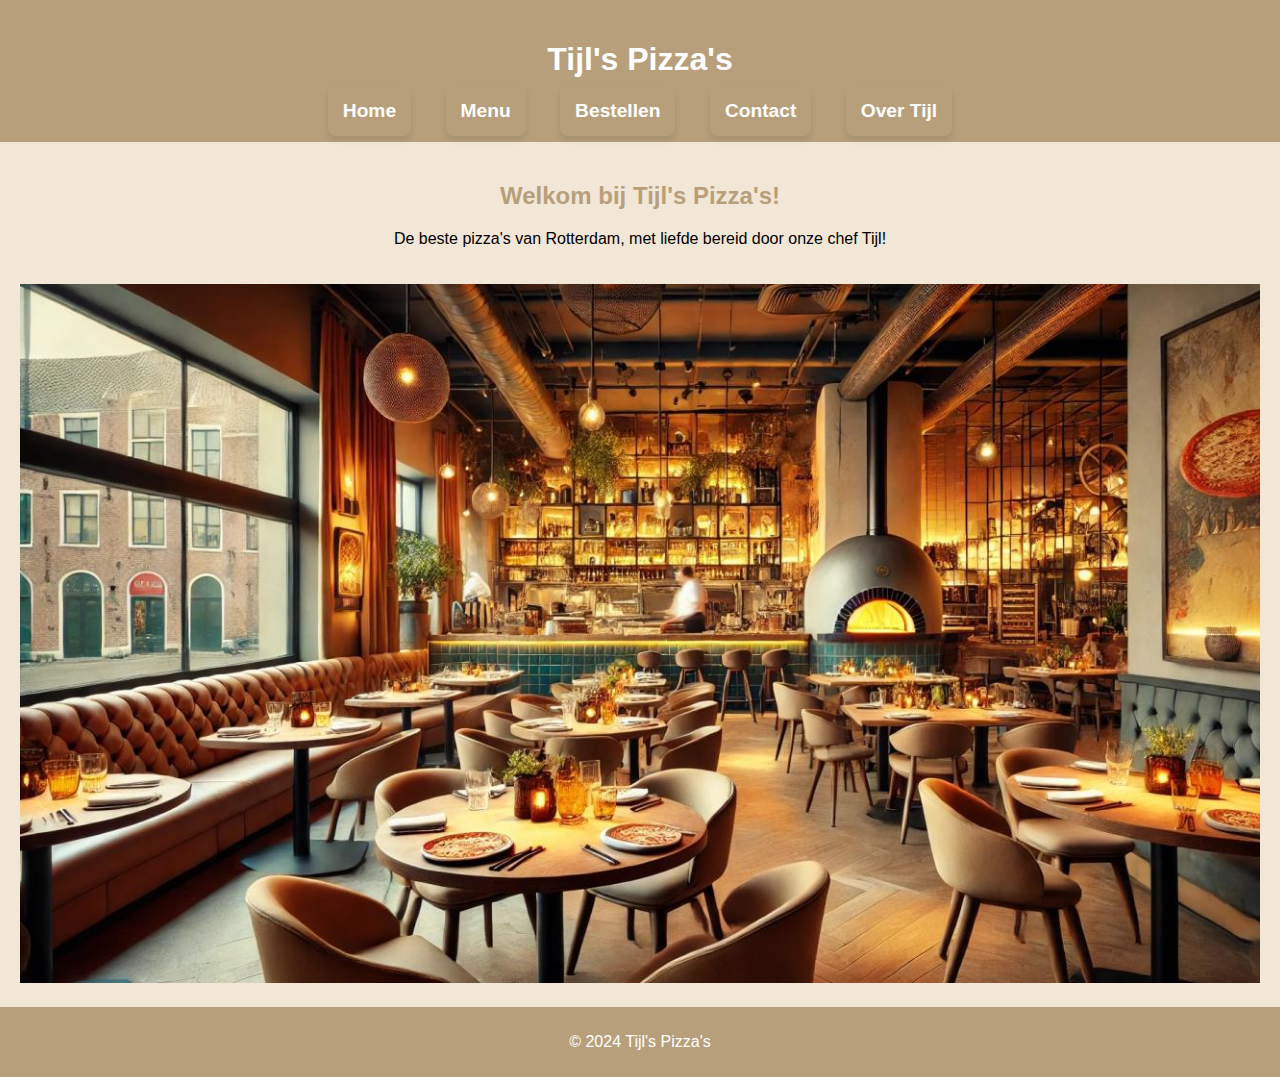
<file: Website Tijl Berlage/index.html>
<!DOCTYPE html>
<html lang="nl">
<!--Veel succes met nakijken meneer Boven!!-->
<head>
    <meta charset="UTF-8">
    <meta name="viewport" content="width=device-width, initial-scale=1.0">
    <title>Tijl's Pizza's - Home</title>
    <link rel="stylesheet" href="styles/stijl.css">
</head>
<body>
    <header>
        <h1>Tijl's Pizza's</h1>
        <nav>
            <ul>
                <li><a href="index.html">Home</a></li>
                <li><a href="menu.html">Menu</a></li>
                <li><a href="bestellen.html">Bestellen</a></li>
                <li><a href="contact.html">Contact</a></li>
                <li><a href="over.html">Over Tijl</a></li>
            </ul>
        </nav>        
    </header>

    <main>
        <section>
            <h2>Welkom bij Tijl's Pizza's!</h2>
            <p>De beste pizza's van Rotterdam, met liefde bereid door onze chef Tijl!</p>
            <img src="images/pizza.jpg" alt="Pizza" />
        </section>
    </main>

    <footer>
        <p>&copy; 2024 Tijl's Pizza's</p>
    </footer>
</body>
</html>
</file>
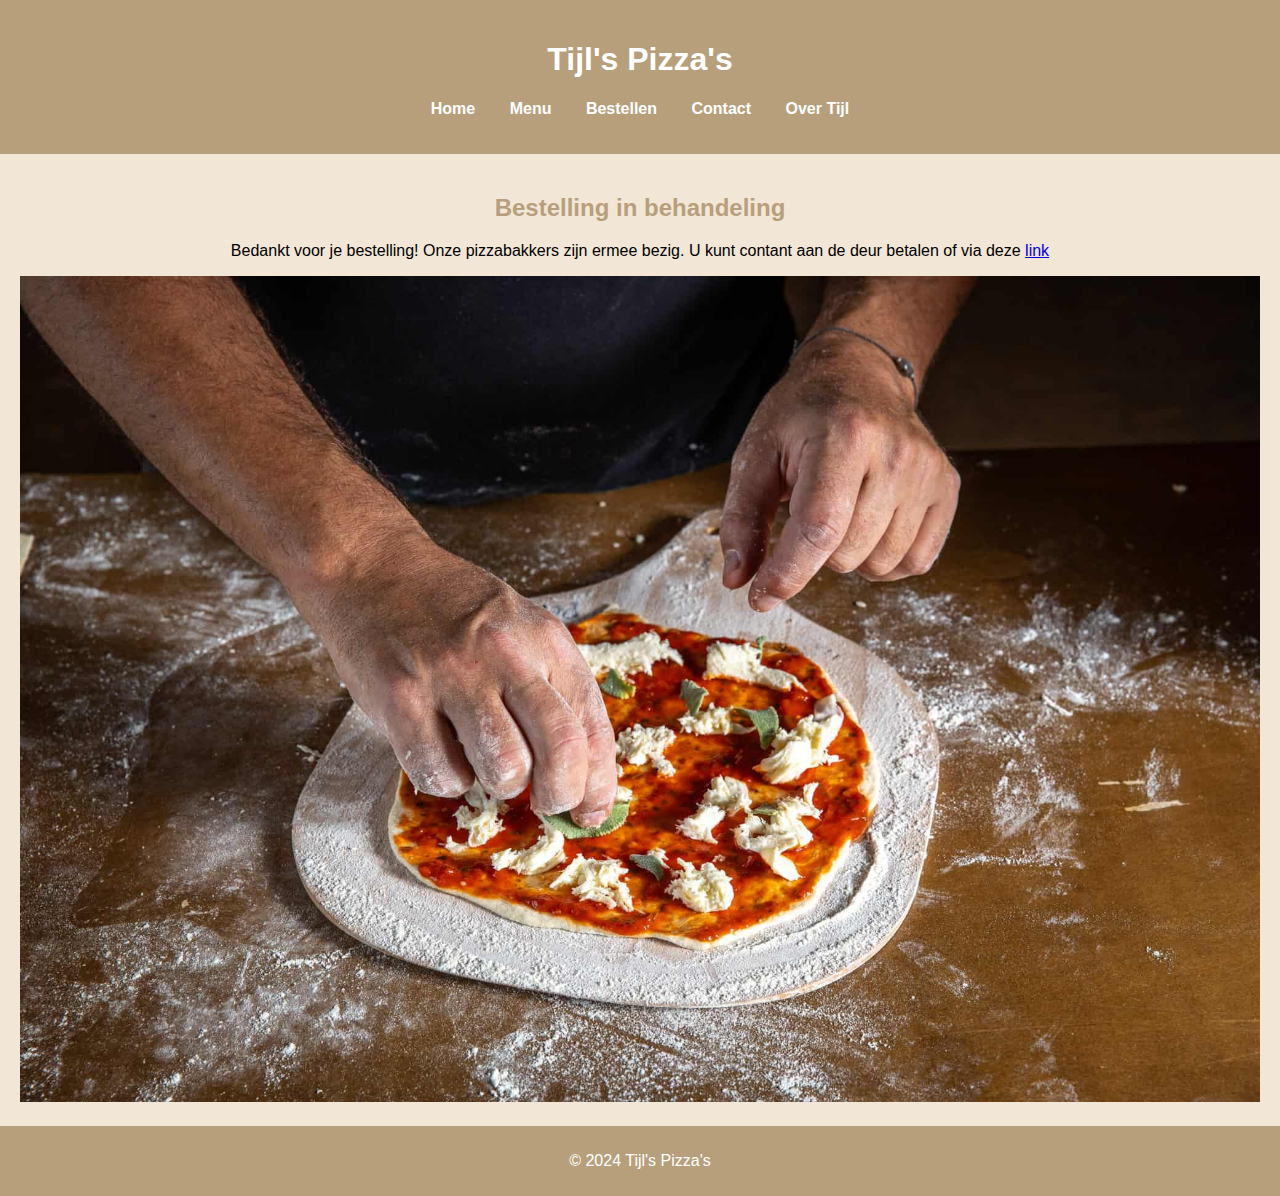
<file: Website Tijl Berlage/behandeling.html>
<!DOCTYPE html>
<html lang="nl">
<head>
    <meta charset="UTF-8">
    <meta name="viewport" content="width=device-width, initial-scale=1.0">
    <title>Behandeling - Tijl's Pizza's</title>
    <link rel="stylesheet" href="styles/stijl3.css">
</head>
<body>
    <header>
        <h1>Tijl's Pizza's</h1>
        <nav>
            <ul>
                <li><a href="index.html">Home</a></li>
                <li><a href="menu.html">Menu</a></li>
                <li><a href="bestellen.html">Bestellen</a></li>
                <li><a href="contact.html">Contact</a></li>
                <li><a href="over.html">Over Tijl</a></li>
            </ul>
        </nav>
    </header>

    <main>
        <section>
            <h2>Bestelling in behandeling</h2>
            <p>Bedankt voor je bestelling! Onze pizzabakkers zijn ermee bezig. U kunt contant aan de deur betalen of via deze <a href="https://tikkie.me/pay/eq9vjek1svg4vvm8ka22">link</a></p>
            <img src="images/behandeling.jpg" alt="Pizzabakker aan het werk" style="max-width: 100%; height: auto;">
        </section>
    </main>

    <footer>
        <p>&copy; 2024 Tijl's Pizza's</p>
    </footer>
</body>
</html>
</file>
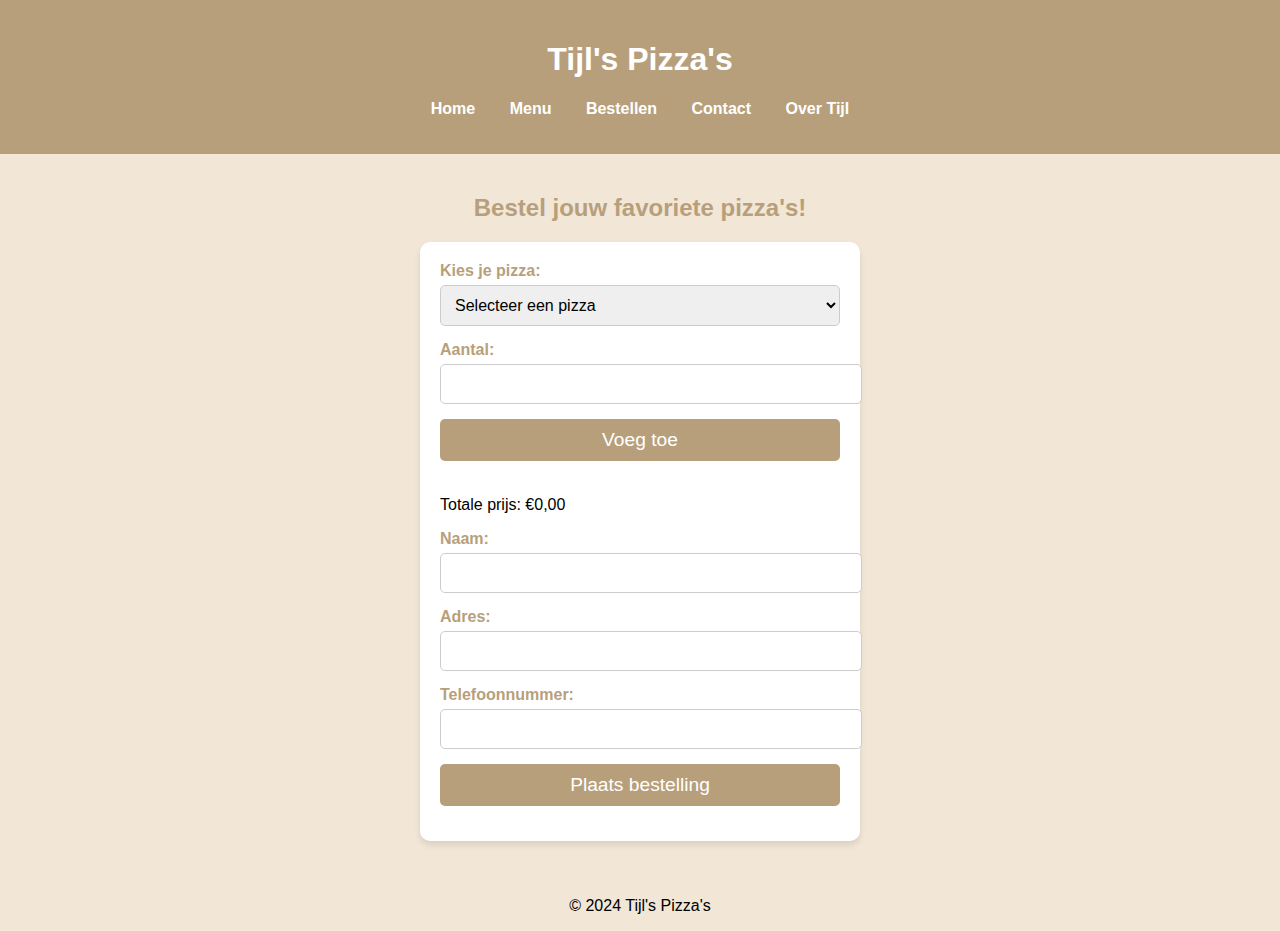
<file: Website Tijl Berlage/bestellen.html>
<!DOCTYPE html>
<html lang="nl">
<head>
    <meta charset="UTF-8">
    <meta name="viewport" content="width=device-width, initial-scale=1.0">
    <title>Bestellen - Tijl's Pizza's</title>
    <link rel="stylesheet" href="styles/stijl2.css">
    <script src="scripts/script.js" defer></script>
</head>
<body>
    <header>
        <h1>Tijl's Pizza's</h1>
        <nav>
            <ul>
                <li><a href="index.html">Home</a></li>
                <li><a href="menu.html">Menu</a></li>
                <li><a href="bestellen.html">Bestellen</a></li>
                <li><a href="contact.html">Contact</a></li>
                <li><a href="over.html">Over Tijl</a></li>
            </ul>
        </nav>
    </header>

    <main>
        <section>
            <h2>Bestel jouw favoriete pizza's!</h2>
            <form id="bestelForm" action="https://formspree.io/f/mwpkwvrg" method="POST">
                <label for="pizza">Kies je pizza:</label>
                <select id="pizza" name="pizza" required>
                    <option value="" disabled selected>Selecteer een pizza</option>
                    <option value="Margherita">Margherita (€9,50)</option>
                    <option value="Pepperoni">Pepperoni (€10,-)</option>
                    <option value="Hawaii">Hawaii (€10,-)</option>
                    <option value="Vegetariana">Vegetariana (€10,50)</option>
                    <option value="Quattro Stagioni">Quattro Stagioni (€11,-)</option>
                </select>

                <label for="aantal">Aantal:</label>
                <input type="number" id="aantal" name="aantal" min="1" required>

                <button type="button" id="voegToe">Voeg toe</button>
                <ul id="bestellingLijst"></ul>

                <p id="totaalPrijs">Totale prijs: €0,00</p>

                <label for="naam">Naam:</label>
                <input type="text" id="naam" name="naam" required>

                <label for="adres">Adres:</label>
                <input type="text" id="adres" name="adres" required>

                <label for="telefoon">Telefoonnummer:</label>
                <input type="tel" id="telefoon" name="telefoon" required>

                <button type="submit">Plaats bestelling</button>
            </form>
        </section>
    </main>

    <footer>
        <p>&copy; 2024 Tijl's Pizza's</p>
    </footer>
</body>
</html>
</file>
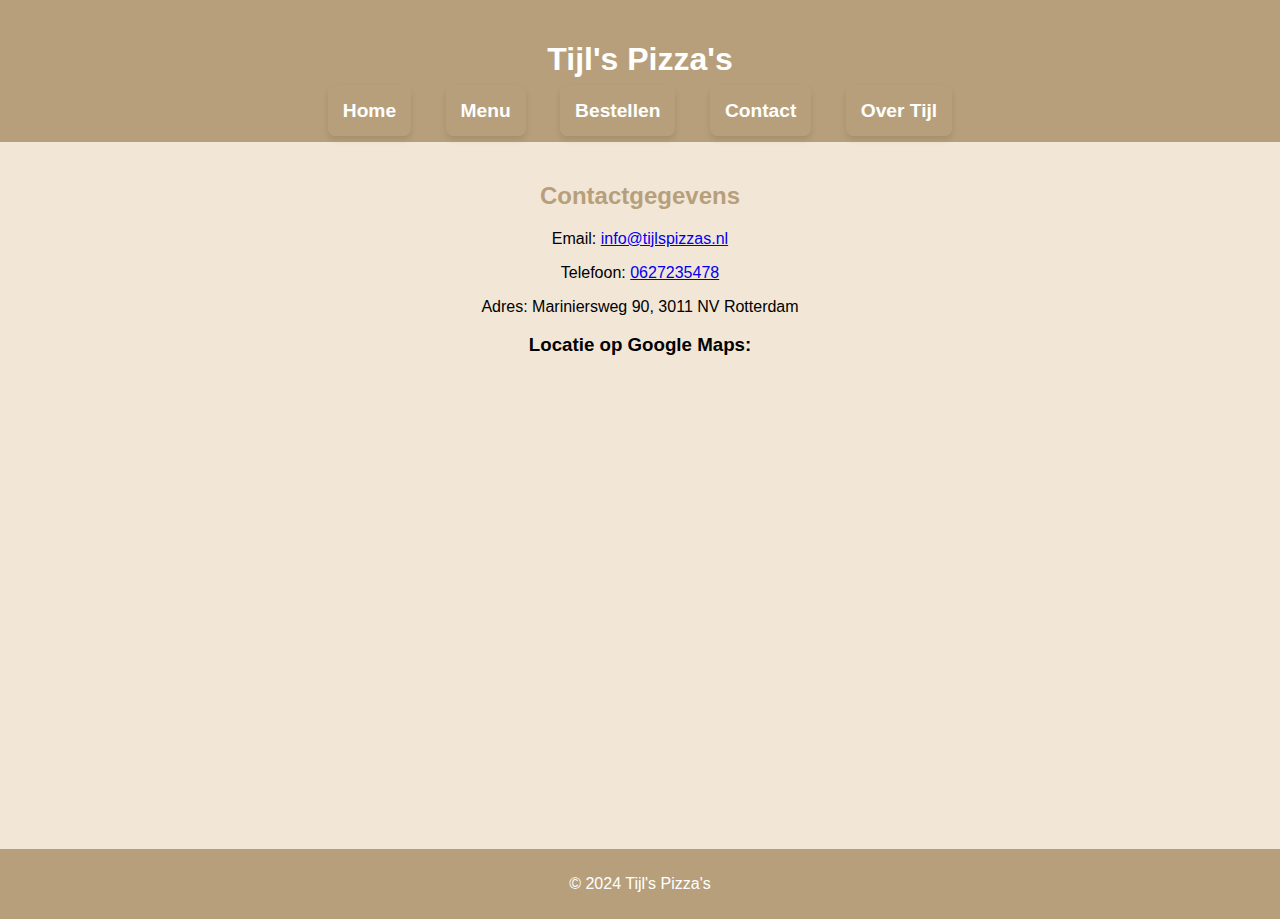
<file: Website Tijl Berlage/contact.html>
<!DOCTYPE html>
<html lang="nl">
<head>
    <meta charset="UTF-8">
    <meta name="viewport" content="width=device-width, initial-scale=1.0">
    <title>Contact - Tijl's Pizza's</title>
    <link rel="stylesheet" href="styles/stijl.css">
</head>
<body>
    <header>
        <h1>Tijl's Pizza's</h1>
        <nav>
            <ul>
                <li><a href="index.html">Home</a></li>
                <li><a href="menu.html">Menu</a></li>
                <li><a href="bestellen.html">Bestellen</a></li>
                <li><a href="contact.html">Contact</a></li>
                <li><a href="over.html">Over Tijl</a></li>
            </ul>
        </nav>        
    </header>

    <main>
        <section>
            <h2>Contactgegevens</h2>
            <p>Email: <a href="mailto:tijl.berlage1@gmail.com">info@tijlspizzas.nl</a></p>
            <p>Telefoon: <a href="tel:0627235478">0627235478</a></p>
            <p>Adres: Mariniersweg 90, 3011 NV Rotterdam</p>
            <h3>Locatie op Google Maps:</h3>
            <iframe 
                src="https://www.google.com/maps?q=Mariniersweg+90,3011+NV+Rotterdam&output=embed" 
                width="600" 
                height="450" 
                style="border:0;" 
                allowfullscreen="" 
                loading="lazy">
            </iframe>
        </section>
    </main>

    <footer>
        <p>&copy; 2024 Tijl's Pizza's</p>
    </footer>
</body>
</html>
</file>
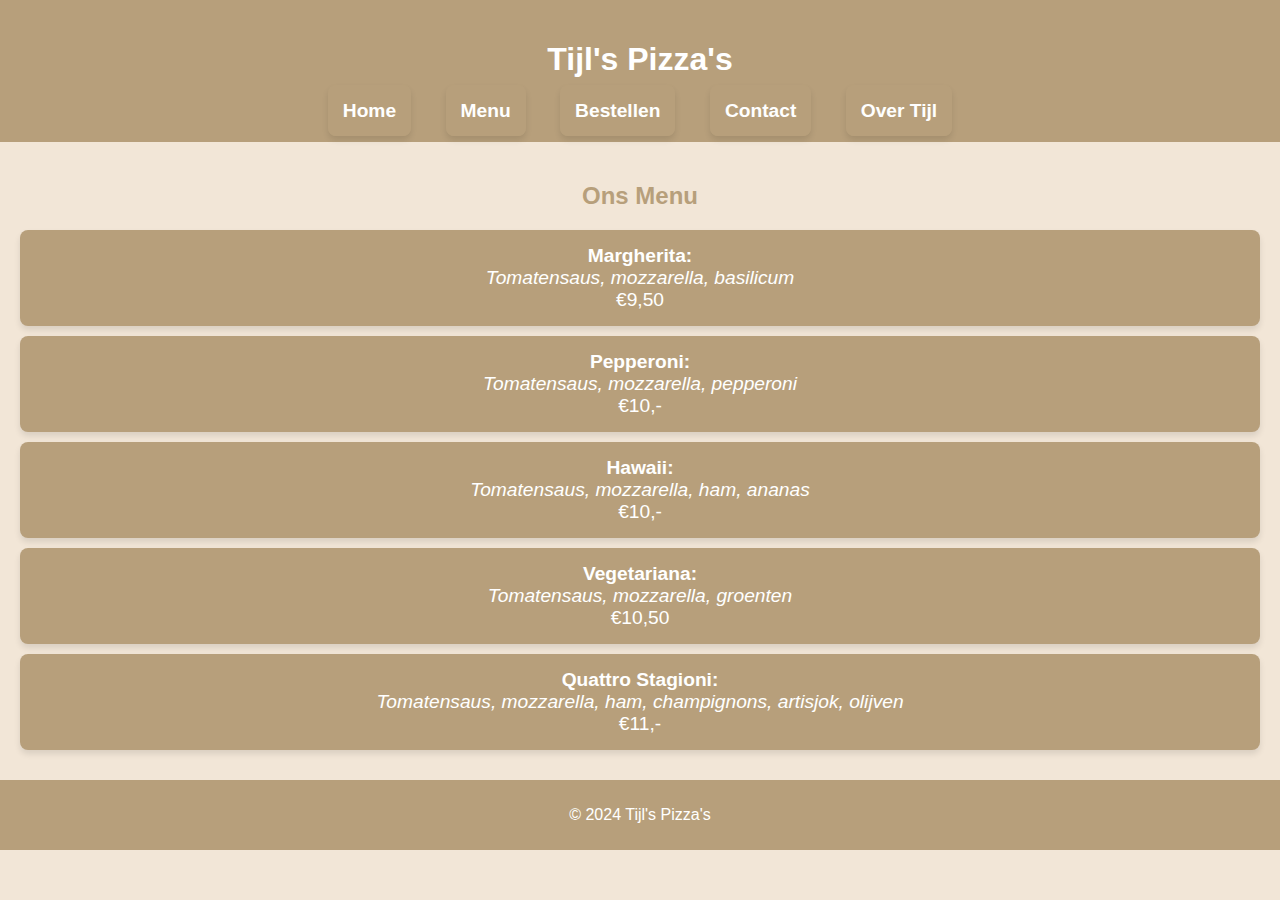
<file: Website Tijl Berlage/menu.html>
<!DOCTYPE html>
<html lang="nl">
<head>
    <meta charset="UTF-8">
    <meta name="viewport" content="width=device-width, initial-scale=1.0">
    <title>Menu - Tijl's Pizza's</title>
    <link rel="stylesheet" href="styles/stijl.css">
</head>
<body>
    <header>
        <h1>Tijl's Pizza's</h1>
        <nav>
            <ul>
                <li><a href="index.html">Home</a></li>
                <li><a href="menu.html">Menu</a></li>
                <li><a href="bestellen.html">Bestellen</a></li>
                <li><a href="contact.html">Contact</a></li>
                <li><a href="over.html">Over Tijl</a></li>
            </ul>
        </nav>        
    </header>

    <main>
        <section>
            <h2>Ons Menu</h2>
            <ul>
                <li><strong>Margherita:</strong>  <br><em>Tomatensaus, mozzarella, basilicum</em><br>€9,50</li>
                <li><strong>Pepperoni:</strong>  <br><i>Tomatensaus, mozzarella, pepperoni</i><br>€10,-</li>
                <li><strong>Hawaii:</strong>  <br><i>Tomatensaus, mozzarella, ham, ananas</i><br>€10,-</li>
                <li><strong>Vegetariana:</strong>  <br><i>Tomatensaus, mozzarella, groenten</i><br>€10,50</li>
                <li><strong>Quattro Stagioni:</strong>  <br><i>Tomatensaus, mozzarella, ham, champignons, artisjok, olijven</i><br>€11,-</li>
            </ul>
        </section>
    </main>

    <footer>
        <p>&copy; 2024 Tijl's Pizza's</p>
    </footer>
</body>
</html>
</file>
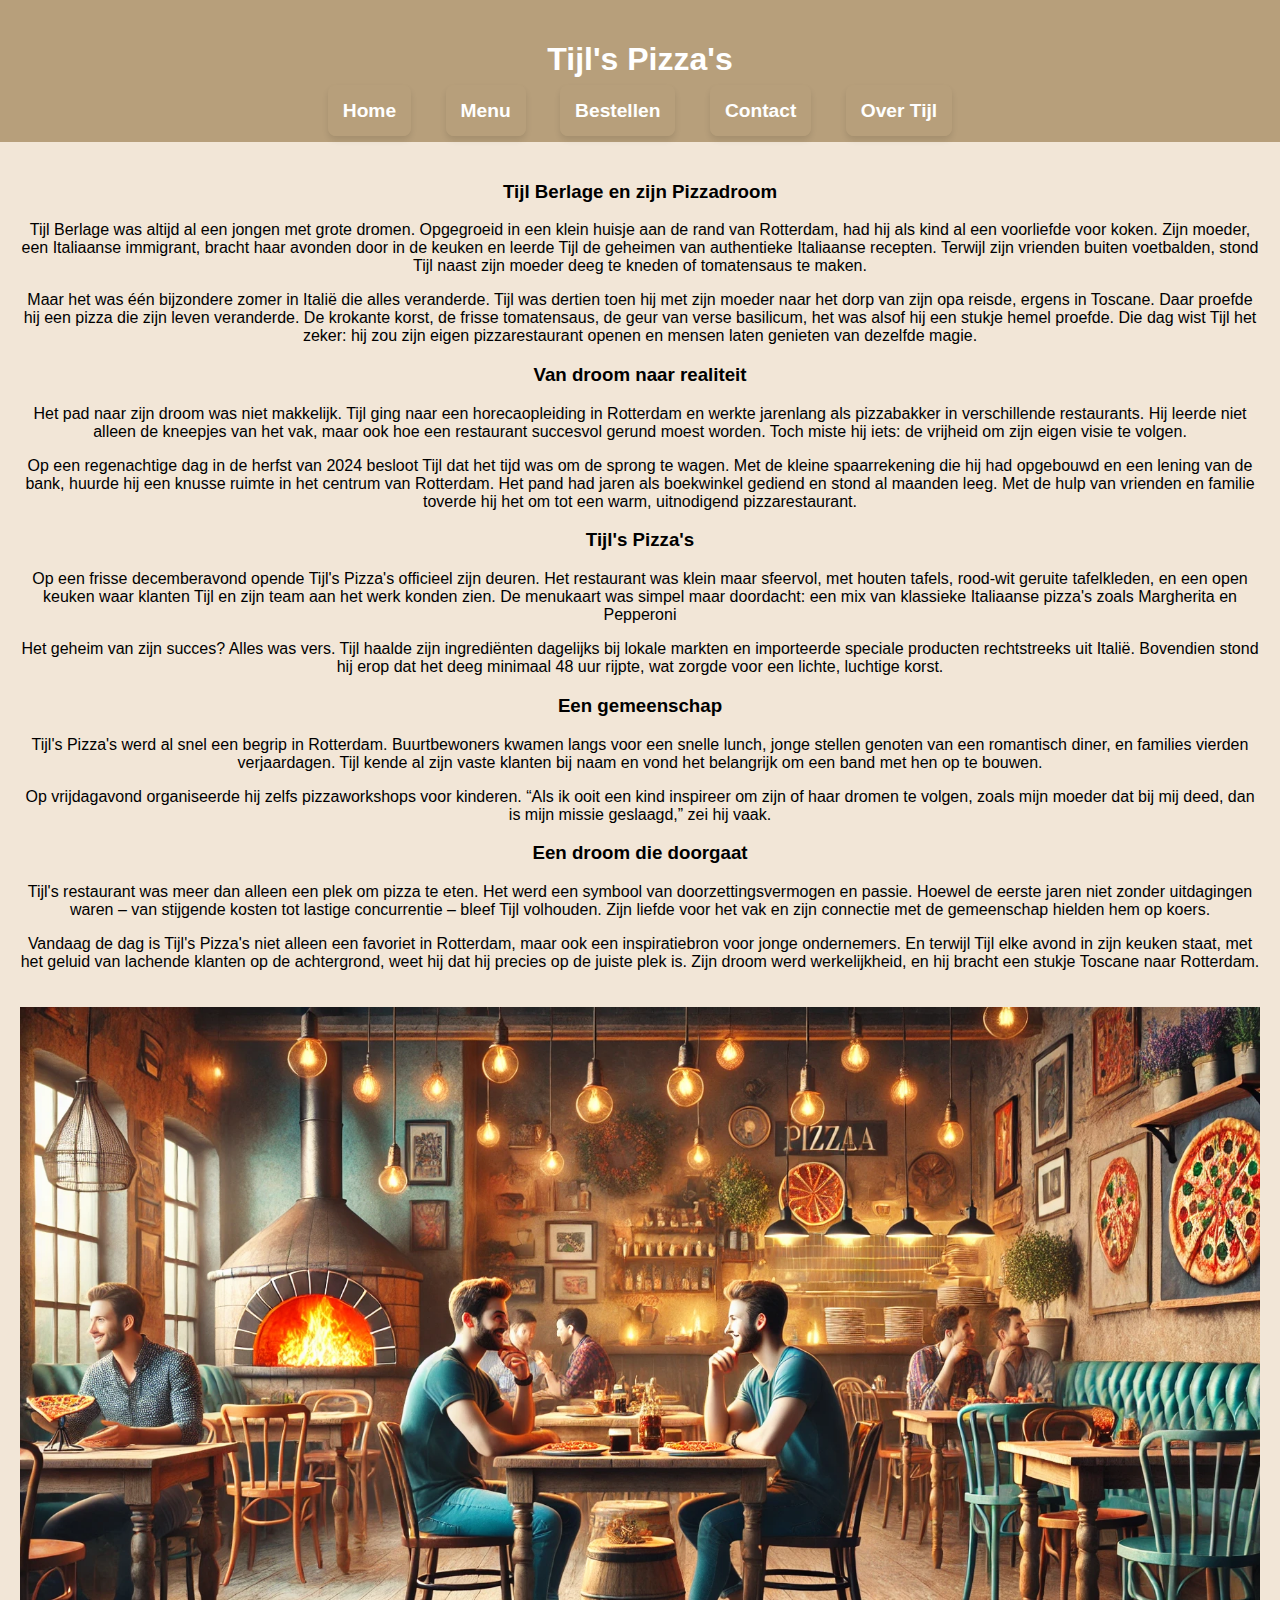
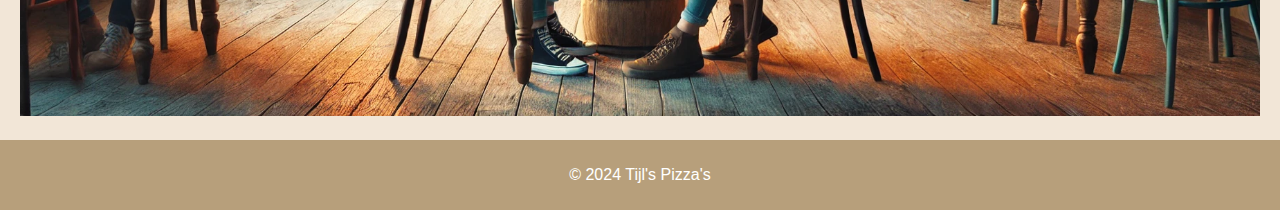
<file: Website Tijl Berlage/over.html>
<!DOCTYPE html>
<html lang="nl">
<head>
    <meta charset="UTF-8">
    <meta name="viewport" content="width=device-width, initial-scale=1.0">
    <title>Over Tijl - Tijl's Pizza's</title>
    <link rel="stylesheet" href="styles/stijl.css">
</head>
<body>
    <header>
        <h1>Tijl's Pizza's</h1>
        <nav>
            <ul>
                <li><a href="index.html">Home</a></li>
                <li><a href="menu.html">Menu</a></li>
                <li><a href="bestellen.html">Bestellen</a></li>
                <li><a href="contact.html">Contact</a></li>
                <li><a href="over.html">Over Tijl</a></li>
            </ul>
        </nav>        
    </header>

    <main>
        <section>
            <h3>Tijl Berlage en zijn Pizzadroom</h3>
            <p>Tijl Berlage was altijd al een jongen met grote dromen. Opgegroeid in een klein huisje aan de rand van Rotterdam, had hij als kind al een voorliefde voor koken. Zijn moeder, een Italiaanse immigrant, bracht haar avonden door in de keuken en leerde Tijl de geheimen van authentieke Italiaanse recepten. Terwijl zijn vrienden buiten voetbalden, stond Tijl naast zijn moeder deeg te kneden of tomatensaus te maken.</p>
            <p>Maar het was één bijzondere zomer in Italië die alles veranderde. Tijl was dertien toen hij met zijn moeder naar het dorp van zijn opa reisde, ergens in Toscane. Daar proefde hij een pizza die zijn leven veranderde. De krokante korst, de frisse tomatensaus, de geur van verse basilicum, het was alsof hij een stukje hemel proefde. Die dag wist Tijl het zeker: hij zou zijn eigen pizzarestaurant openen en mensen laten genieten van dezelfde magie.</p>
            <h3>Van droom naar realiteit</h3>
            <p>Het pad naar zijn droom was niet makkelijk. Tijl ging naar een horecaopleiding in Rotterdam en werkte jarenlang als pizzabakker in verschillende restaurants. Hij leerde niet alleen de kneepjes van het vak, maar ook hoe een restaurant succesvol gerund moest worden. Toch miste hij iets: de vrijheid om zijn eigen visie te volgen.</p>
            <p>Op een regenachtige dag in de herfst van 2024 besloot Tijl dat het tijd was om de sprong te wagen. Met de kleine spaarrekening die hij had opgebouwd en een lening van de bank, huurde hij een knusse ruimte in het centrum van Rotterdam. Het pand had jaren als boekwinkel gediend en stond al maanden leeg. Met de hulp van vrienden en familie toverde hij het om tot een warm, uitnodigend pizzarestaurant.</p>
            <h3>Tijl's Pizza's</h3>
            <p>Op een frisse decemberavond opende Tijl's Pizza's officieel zijn deuren. Het restaurant was klein maar sfeervol, met houten tafels, rood-wit geruite tafelkleden, en een open keuken waar klanten Tijl en zijn team aan het werk konden zien. De menukaart was simpel maar doordacht: een mix van klassieke Italiaanse pizza's zoals Margherita en Pepperoni</p>
            <p>Het geheim van zijn succes? Alles was vers. Tijl haalde zijn ingrediënten dagelijks bij lokale markten en importeerde speciale producten rechtstreeks uit Italië. Bovendien stond hij erop dat het deeg minimaal 48 uur rijpte, wat zorgde voor een lichte, luchtige korst.</p>
            <h3>Een gemeenschap</h3>
            <p>Tijl's Pizza's werd al snel een begrip in Rotterdam. Buurtbewoners kwamen langs voor een snelle lunch, jonge stellen genoten van een romantisch diner, en families vierden verjaardagen. Tijl kende al zijn vaste klanten bij naam en vond het belangrijk om een band met hen op te bouwen.</p>
            <p>Op vrijdagavond organiseerde hij zelfs pizzaworkshops voor kinderen. “Als ik ooit een kind inspireer om zijn of haar dromen te volgen, zoals mijn moeder dat bij mij deed, dan is mijn missie geslaagd,” zei hij vaak.</p>
            <h3>Een droom die doorgaat</h3>
            <p>Tijl's restaurant was meer dan alleen een plek om pizza te eten. Het werd een symbool van doorzettingsvermogen en passie. Hoewel de eerste jaren niet zonder uitdagingen waren – van stijgende kosten tot lastige concurrentie – bleef Tijl volhouden. Zijn liefde voor het vak en zijn connectie met de gemeenschap hielden hem op koers.</p>
            <p>Vandaag de dag is Tijl's Pizza's niet alleen een favoriet in Rotterdam, maar ook een inspiratiebron voor jonge ondernemers. En terwijl Tijl elke avond in zijn keuken staat, met het geluid van lachende klanten op de achtergrond, weet hij dat hij precies op de juiste plek is. Zijn droom werd werkelijkheid, en hij bracht een stukje Toscane naar Rotterdam.</p>
            <img src="images/tijl.jpg" alt="Tijl Berlage" />
        </section>
    </main>
    <footer>
        <p>&copy; 2024 Tijl's Pizza's</p>
    </footer>
</body>
</html>
</file>
<file: Website Tijl Berlage/styles/stijl.css>
/* Algemene stijlen */
body {
  font-family: Arial, sans-serif;
  background-color: #F2E6D7;
  text-align: center;
  margin: 0;
  padding: 0;
}

header {
  background-color: #B79F7B;
  padding: 20px;
}

h1 {
  color: white;
}

nav ul {
  list-style-type: none;
  padding: 0;
}

nav ul li {
  display: inline;
  margin: 0 15px;
}

nav ul li a {
  color: white;
  text-decoration: none;
  font-weight: bold;
}

main {
  padding: 20px;
}

h2 {
  color: #B79F7B;
}

h3 {
  color: black;
}

footer {
  background-color: #B79F7B;
  padding: 10px;
  color: white;
}

/* Stijlen voor de menulijst */
ul {
  list-style-type: none;
  padding: 0;
  margin: 0;
}

ul li {
  background-color: #B79F7B;
  color: white;
  margin: 10px 0;
  padding: 15px;
  font-size: 1.2em;
  border-radius: 8px;
  transition: background-color 0.3s;
}

ul li:hover {
  background-color: #a38a6f;
}

/* Toevoegen van een subtiele schaduw om de lijstitems meer op te laten vallen */
ul li {
  box-shadow: 0 4px 6px rgba(0, 0, 0, 0.1);
}

footer {
  background-color: #B79F7B;
  padding: 10px;
  color: white;
}

img {
  max-width: 100%;
  height: auto;
  margin-top: 20px;
}
</file>
<file: Website Tijl Berlage/styles/stijl3.css>
/* Algemene stijlen */
body {
    font-family: Arial, sans-serif;
    background-color: #F2E6D7;
    text-align: center;
    margin: 0;
    padding: 0;
}

header {
    background-color: #B79F7B;
    padding: 20px;
}

h1 {
    color: white;
}

nav ul {
    list-style-type: none;
    padding: 0;
}

nav ul li {
    display: inline;
    margin: 0 15px;
}

nav ul li a {
    color: white;
    text-decoration: none;
    font-weight: bold;
}

main {
    padding: 20px;
}

h2 {
    color: #B79F7B;
}

footer {
    background-color: #B79F7B;
    padding: 10px;
    color: white;
}
</file>
<file: Website Tijl Berlage/styles/stijl2.css>
/* Stijlen voor de bestellingpagina */
body {
    font-family: Arial, sans-serif;
    background-color: #F2E6D7;
    text-align: center;
    margin: 0;
    padding: 0;
}

header {
    background-color: #B79F7B;
    padding: 20px;
}

h1 {
    color: white;
}

nav ul {
    list-style-type: none;
    padding: 0;
}

nav ul li {
    display: inline;
    margin: 0 15px;
}

nav ul li a {
    color: white;
    text-decoration: none;
    font-weight: bold;
}

main {
    padding: 20px;
}

h2 {
    color: #B79F7B;
}

form {
    background-color: white;
    padding: 20px;
    margin: 20px auto;
    max-width: 400px;
    border-radius: 10px;
    box-shadow: 0 4px 6px rgba(0, 0, 0, 0.1);
    text-align: left;
}

form label {
    display: block;
    margin-bottom: 5px;
    font-weight: bold;
    color: #B79F7B;
}

form input, form select, form button {
    width: 100%;
    padding: 10px;
    margin-bottom: 15px;
    border: 1px solid #ccc;
    border-radius: 5px;
    font-size: 1em;
}

form button {
    background-color: #B79F7B;
    color: white;
    border: none;
    cursor: pointer;
    font-size: 1.2em;
}

form button:hover {
    background-color: #a38a6f;
}
/* Algemene stijl voor bestellingen */
#bestellingLijst {
    list-style-type: none;
    padding: 0;
    margin-top: 20px;
}

/* Lijstitems */
#bestellingLijst li {
    font-size: 16px;
    margin-bottom: 10px;
    display: flex;
    align-items: center;
    justify-content: space-between;
}

/* Verwijderknopstijl */
#bestellingLijst button {
    background-color: #B79F7B; /* Bruine tint voor consistentie */
    color: white;
    border: none;
    border-radius: 4px;
    font-size: 12px;
    padding: 2px 5px;
    cursor: pointer;
    transition: background-color 0.3s ease;
}

#bestellingLijst button:hover {
    background-color: #9C8663; /* Donkerdere tint bij hover */
}
</file>
